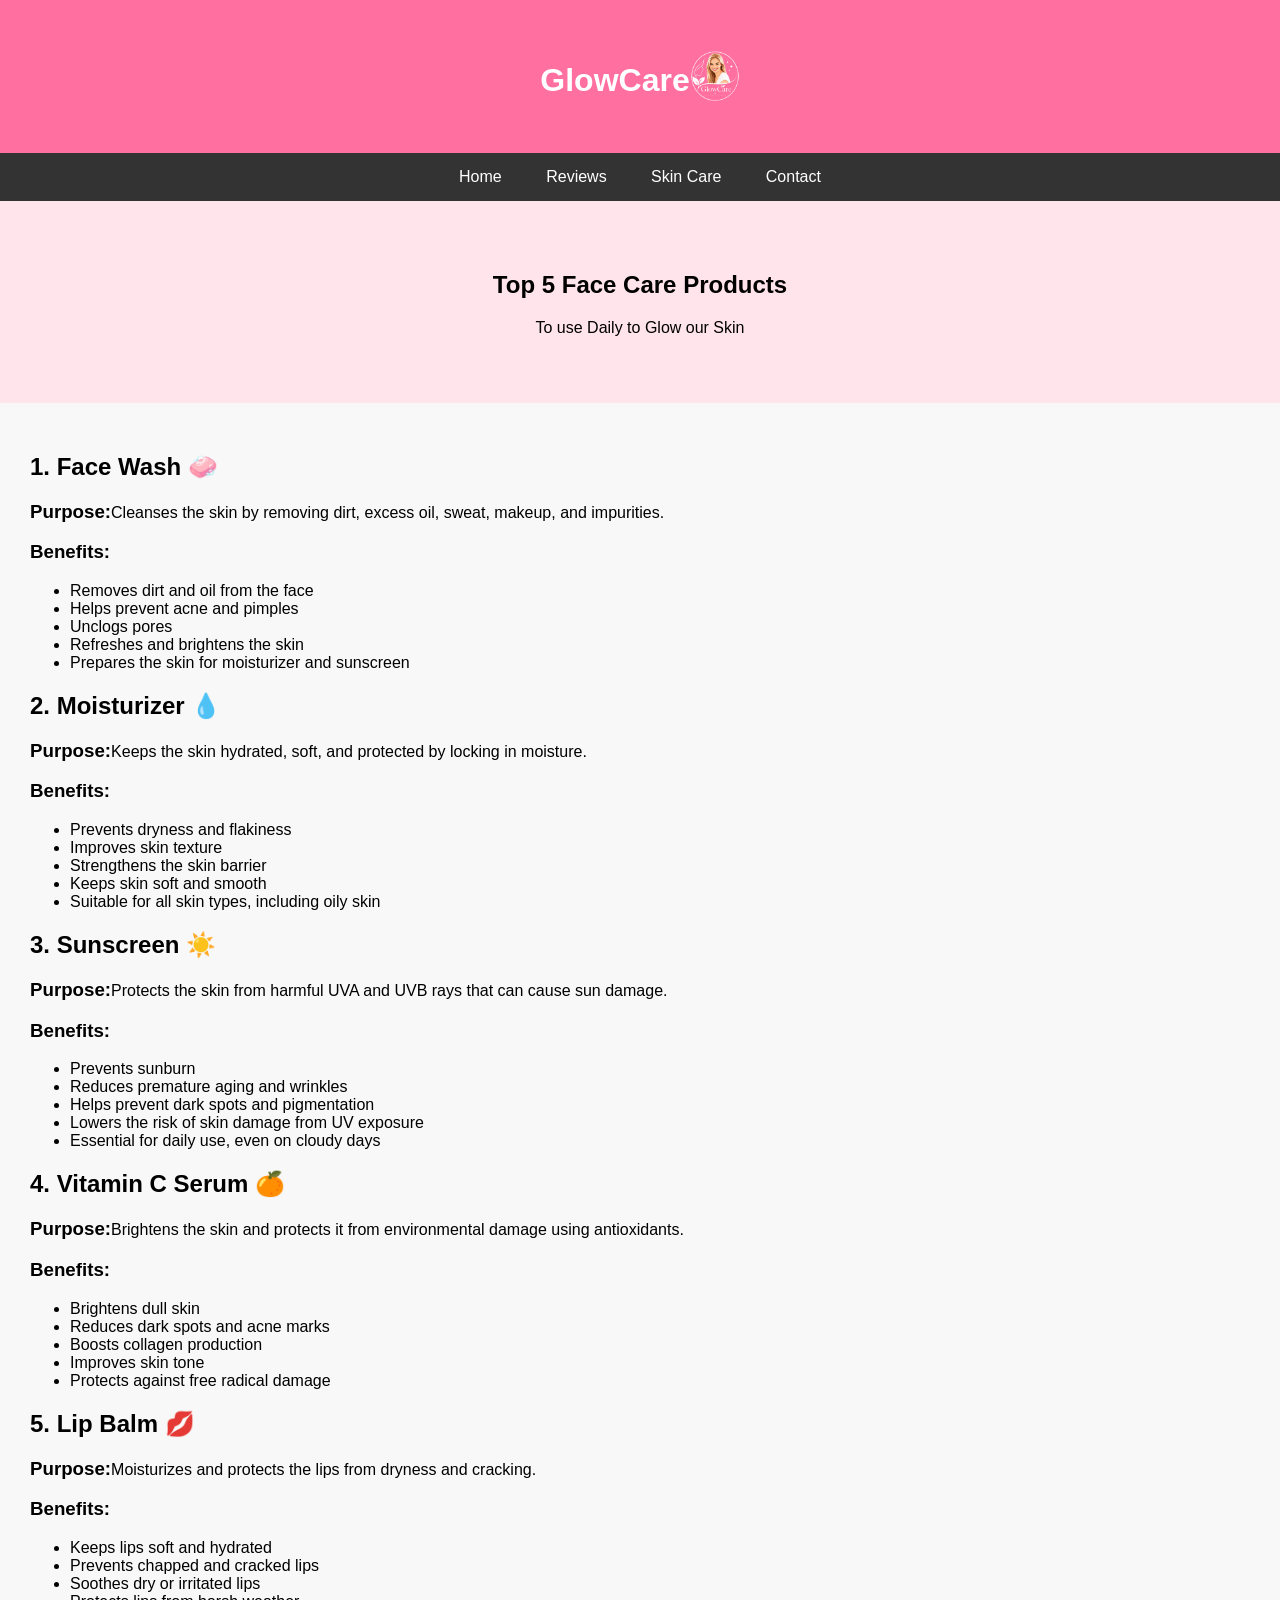
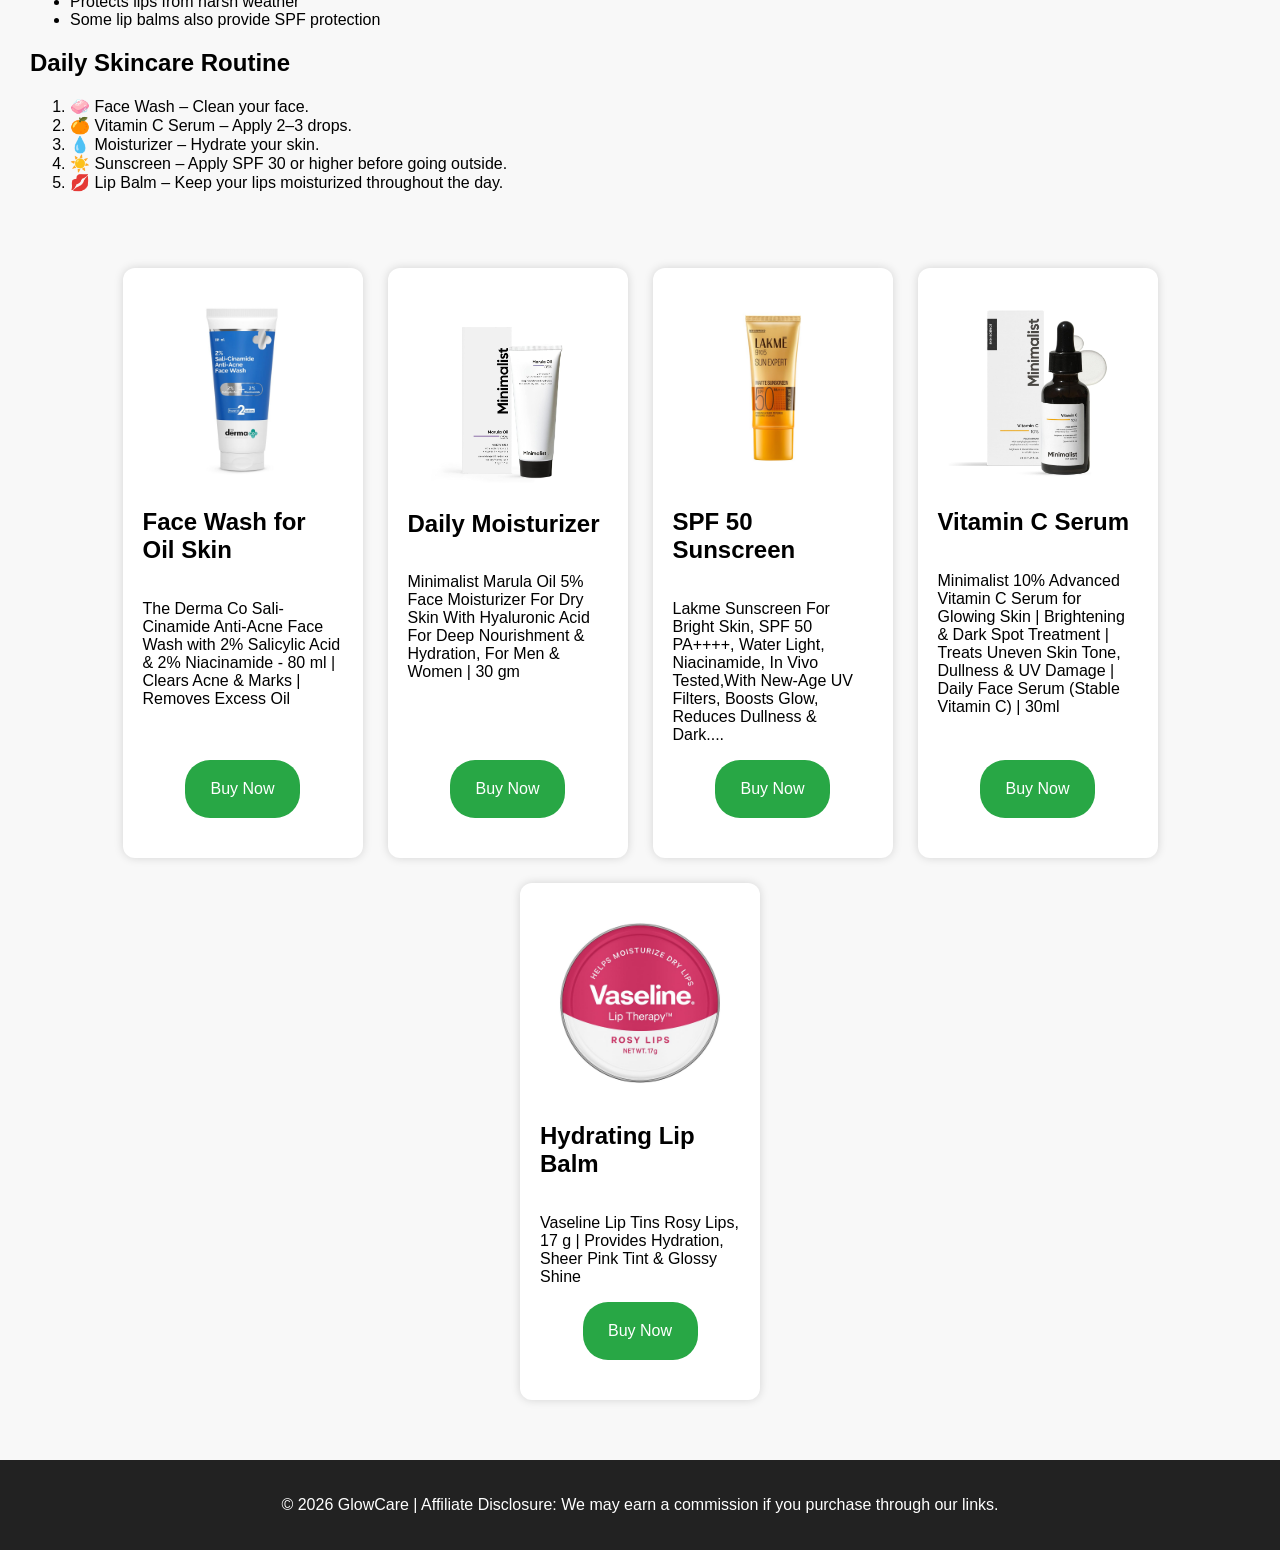
<file: index.html>
<!DOCTYPE html>
<html lang="en">
<head>
<meta charset="UTF-8">
<meta name="viewport" content="width=device-width, initial-scale=1.0">
<title>Best Daily Face Care Routine For Glowing Skin</title>
<meta name="description" content="Discovery the 5 best daily face care routine pronducts in India for clean,healthy-looking skin.">

<link rel="stylesheet" href="style.css">
<link rel="icon" type="images/png" href="logo.png">
<link rel="apple-touch-icon"href="logo.png">   
</head>

<body>

<header>
<h1> GlowCare<img src="file_000000002e408208b90c494b51ac74ca.png" class="logo"></h1>

</header>

<nav>
<a href="index.html">Home</a>
<a href="index.html">Reviews</a>
<a href="index.html">Skin Care</a>
<a href="index.html">Contact</a>
</nav>

<section class="hero"><center>
<h2>Top 5 Face Care Products</h2>
</center>
<p>To use Daily to Glow our Skin</p>
</section>
<div class="blog-container">
<h2>1. Face Wash 🧼</h2>
   <h3 style="display: inline;">Purpose:</h3><p style="display:inline;">Cleanses the skin by removing dirt, excess oil, sweat, makeup, and impurities.</p> 
<h3>Benefits:</h3>
<ul>
    <li>Removes dirt and oil from the face</li>
    <li>Helps prevent acne and pimples</li>
    <li>Unclogs pores</li>
    <li>Refreshes and brightens the skin</li>
    <li>Prepares the skin for moisturizer and sunscreen</li>
</ul>
<h2>2. Moisturizer 💧</h2>
<h3 style="display: inline;">Purpose:</h3><p style="display:inline;">Keeps the skin hydrated, soft, and protected by locking in moisture.</p> 
<h3>Benefits:</h3>
<ul>
    <li>Prevents dryness and flakiness</li>
    <li>Improves skin texture</li>
    <li>Strengthens the skin barrier</li>
    <li>Keeps skin soft and smooth</li>
    <li>Suitable for all skin types, including oily skin</li>
</ul>
<h2>3. Sunscreen ☀️</h2>
<h3 style="display: inline;">Purpose:</h3><p style="display:inline;">Protects the skin from harmful UVA and UVB rays that can cause sun damage.</p> 
<h3>Benefits:</h3>
<ul>
    <li>Prevents sunburn</li>
    <li>Reduces premature aging and wrinkles</li>
    <li>Helps prevent dark spots and pigmentation</li>
    <li>Lowers the risk of skin damage from UV exposure</li>
    <li>Essential for daily use, even on cloudy days</li>
</ul>
<h2>4. Vitamin C Serum 🍊</h2>
<h3 style="display: inline;">Purpose:</h3><p style="display:inline;">Brightens the skin and protects it from environmental damage using antioxidants.</p> 
<h3>Benefits:</h3>
<ul>
    <li>Brightens dull skin</li>
    <li>Reduces dark spots and acne marks</li>
    <li>Boosts collagen production</li>
    <li>Improves skin tone</li>
    <li>Protects against free radical damage</li>
    
</ul>
<h2>5. Lip Balm 💋</h2>
<h3 style="display: inline;">Purpose:</h3><p style="display:inline;">Moisturizes and protects the lips from dryness and cracking.</p>
<h3>Benefits:</h3>
<ul>
    <li>Keeps lips soft and hydrated</li>
    <li>Prevents chapped and cracked lips</li>
    <li>Soothes dry or irritated lips</li>
    <li>Protects lips from harsh weather</li>
    <li>Some lip balms also provide SPF protection</li>
</ul>
<h2>Daily Skincare Routine</h2>
<ol>
    <li>🧼 Face Wash – Clean your face.</li>
    <li>🍊 Vitamin C Serum – Apply 2–3 drops.</li>
    <li>💧 Moisturizer – Hydrate your skin.</li>
    <li>☀️ Sunscreen – Apply SPF 30 or higher before going outside.</li>
    <li>💋 Lip Balm – Keep your lips moisturized throughout the day.</li>
</ol>
</div>



<div class="container">

<div class="card">
<img src="51OpBDs+GhL._SL1080_.jpg" alt="Face Wash">


<h2> Face Wash for Oil Skin</h2>

<p>The Derma Co Sali-Cinamide Anti-Acne Face Wash with 2% Salicylic Acid & 2% Niacinamide - 80 ml | Clears Acne & Marks | Removes Excess Oil
</p>



<a class="buy" href="https://amzn.in/d/03iuv27c" target="_blank">


Buy Now
</a>


</div>

<div class="card">

<img src="61R+7CQzXKL._SL1500_.jpg" alt="Moisturizer">

<h2>Daily Moisturizer</h2>

<p>Minimalist Marula Oil 5% Face Moisturizer For Dry Skin With Hyaluronic Acid For Deep Nourishment & Hydration, For Men & Women | 30 gm
</p>

<a class="buy" href="https://amzn.in/d/09ehP4xG" target="_blank">
Buy Now
</a>

</div>

<div class="card">

<img src="51+gSgH2c4L._SL1000_.jpg" alt="Sunscreen">

<h2>SPF 50 Sunscreen</h2>

<p>
Lakme Sunscreen For Bright Skin, SPF 50 PA++++, Water Light, Niacinamide, In Vivo Tested,With New-Age UV Filters, Boosts Glow, Reduces Dullness & Dark....
</p>

<a class="buy" href="https://amzn.in/d/0fEVNgl1" target="_blank">
Buy Now
</a>


</div>
<div class="card">

<img src="71X6prj8rrL._SL1500_.jpg" alt="Vitamin C Serum">

<h2>Vitamin C Serum</h2>

<p>
Minimalist 10% Advanced Vitamin C Serum for Glowing Skin | Brightening & Dark Spot Treatment | Treats Uneven Skin Tone, Dullness & UV Damage | Daily Face Serum (Stable Vitamin C) | 30ml
</p>


<a class="buy" href="https://amzn.in/d/00lLzZzR" target="_blank">
Buy Now
</a>

</div>
<div class="card">

<img src="51dfE7gyJ2L._SL1000_.jpg"alt="Lip Balm">

<h2>Hydrating Lip Balm</h2>

<p>
Vaseline Lip Tins Rosy Lips, 17 g | Provides Hydration, Sheer Pink Tint & Glossy Shine
</p>


<a class="buy" href="https://amzn.in/d/0d9Ap8Hy" target="_blank">
Buy Now
</a>

</div>
</div>

<footer>

<p>
© 2026 GlowCare | Affiliate Disclosure:
We may earn a commission if you purchase through our links.
</p>

</footer>

<script src="script.js"></script>

</body>
</html>
</file>
<file: style.css>
body{
margin: 0px;

font-family:Arial,sans-serif;
background:#f8f8f8;
}

header{
    margin: 0px;
background:#ff6f9f;
color:white;
text-align:center;
align-items: center;
padding:30px;
}
.logo{
    height:50px;
    vertical-align: -10px;
    padding-top: 
    
    
}

nav{
    margin:0px;
background:#333;
text-align:center;
padding:15px;
}

nav a{
    
    
color:white;
text-decoration:none;
margin:20px;
}

.hero{
padding:50px;
text-align:center;
background:#ffe4ec;
}

.container{
display:flex;
flex-wrap:wrap;
justify-content:center;
gap:25px;
padding:30px;
}
 
.blog-container{
    max-width: 800px;
    margin:10px;
    padding: 20px;
}

.card{
    background: white;
    width: 200px;
    padding: 20px;
    border-radius: 12px;
    box-shadow: 0 0 10px rgba(0,0,0,0.15);

    display: flex;
    flex-direction: column;
}
.card img{
width:100%;
border-radius:10px;
}

.buy{
    margin-top: auto;
    display: inline-block;
    padding: 20px  ;
    margin-bottom: 20px;
    width:   75px;
    align-self: center;
    

    background: #28a745 ;
    color: white;
    text-decoration: none;
    border-radius: 25px;
    text-align: center;
}

.buy:hover{
background:#1d7d34;
}

footer{
background:#222;
color:white;
text-align:center;
padding:20px;
margin-top:30px;
}
</file>
